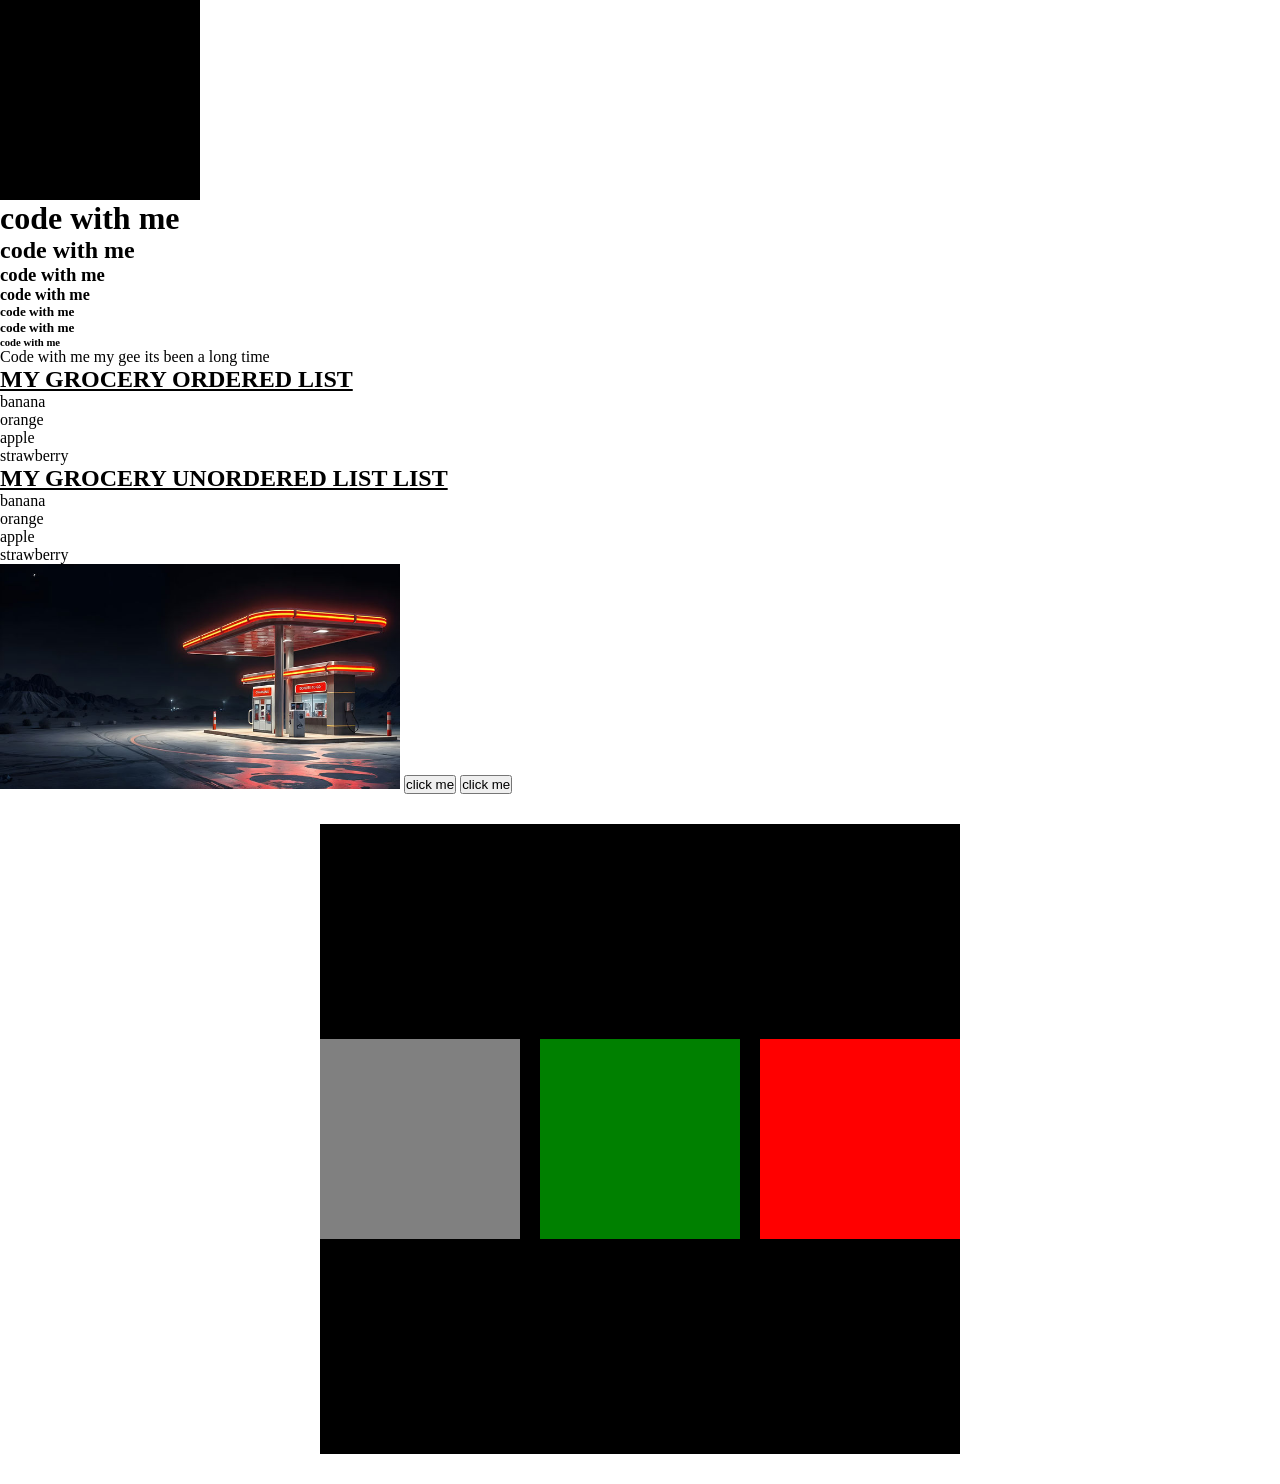
<file: index.html>
<!DOCTYPE html>
<html lang="en">

<head>
    <meta charset="UTF-8">
    <meta name="viewport" content="width=device-width, initial-scale=1.0">
    <link rel="stylesheet" href="css/style.css">
    <title>page</title>
</head>

<body>
    <header class="box spbox"></header>
    <h1>code with me</h1>
    <h2>code with me</h2>
    <h3>code with me</h3>
    <h4>code with me</h4>
    <h5>code with me</h5>
    <h5>code with me</h5>
    <h6>code with me</h6>

    <p>Code with me my gee its been a long time</p>


    <h2><U>MY GROCERY ORDERED LIST</U></h2>
    <ol>
        <li>banana</li>
        <li>orange</li>
        <li>apple</li>
        <li>strawberry</li>
    </ol>
    <h2><U><B>MY GROCERY UNORDERED LIST LIST</B></U></h2>
    <ul>
        <li>banana</li>
        <li>orange</li>
        <li>apple</li>
        <li>strawberry</li>
    </ul>
    <img style="width: 400px;height: auto;" src="img/Dark Y2K Wallpaper of a futuristic charging….jpg" alt="">
    <button>click me</button>

    <a href="AboutUs.html"><button>click me</button></a>
    <a href=""></a>

    <div class="bg-img">
        <!-- <img class="img" src="img/atomic bomb.jpg" alt=""><h1>hello</h1> -->
        <div class="x"></div>
        <div class="x x2"></div>
        <div class="x" id="x2"></div>
    </div>



</body>

</html>
</file>
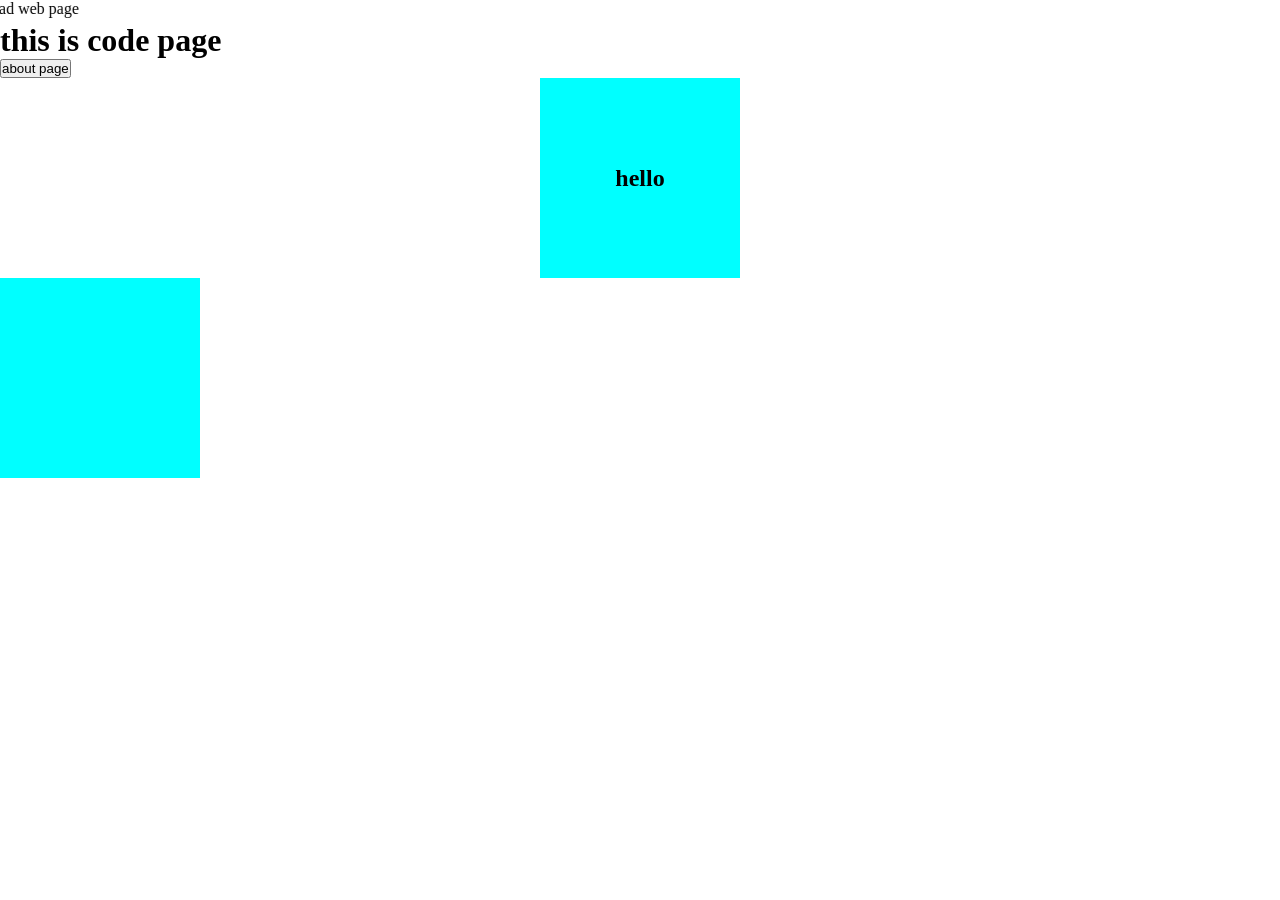
<file: AboutUs.html>
<!DOCTYPE html>
<html lang="en">

<head>
    <meta charset="UTF-8">
    <meta name="viewport" content="width=device-width, initial-scale=1.0">
    <link rel="stylesheet" href="./css/style.css">
    <title>about</title>
</head>

<body>
    <marquee behavior="" direction="right">Welcome to Fuad web page</marquee>
    <h1>this is code page</h1>
    <a href="index.html">
        <p><button>about page</button></p>
    </a>


    <!-- <div class="box"></div>
    <div class="box spbox"></div>
    <div class="box spbox"></div>
    <div class="box spbox" id="newbox"></div> -->



    <header class="radius">
        <p>hello</p>
    </header>
    <header class="radius2"></header>





</body>

</html>
</file>
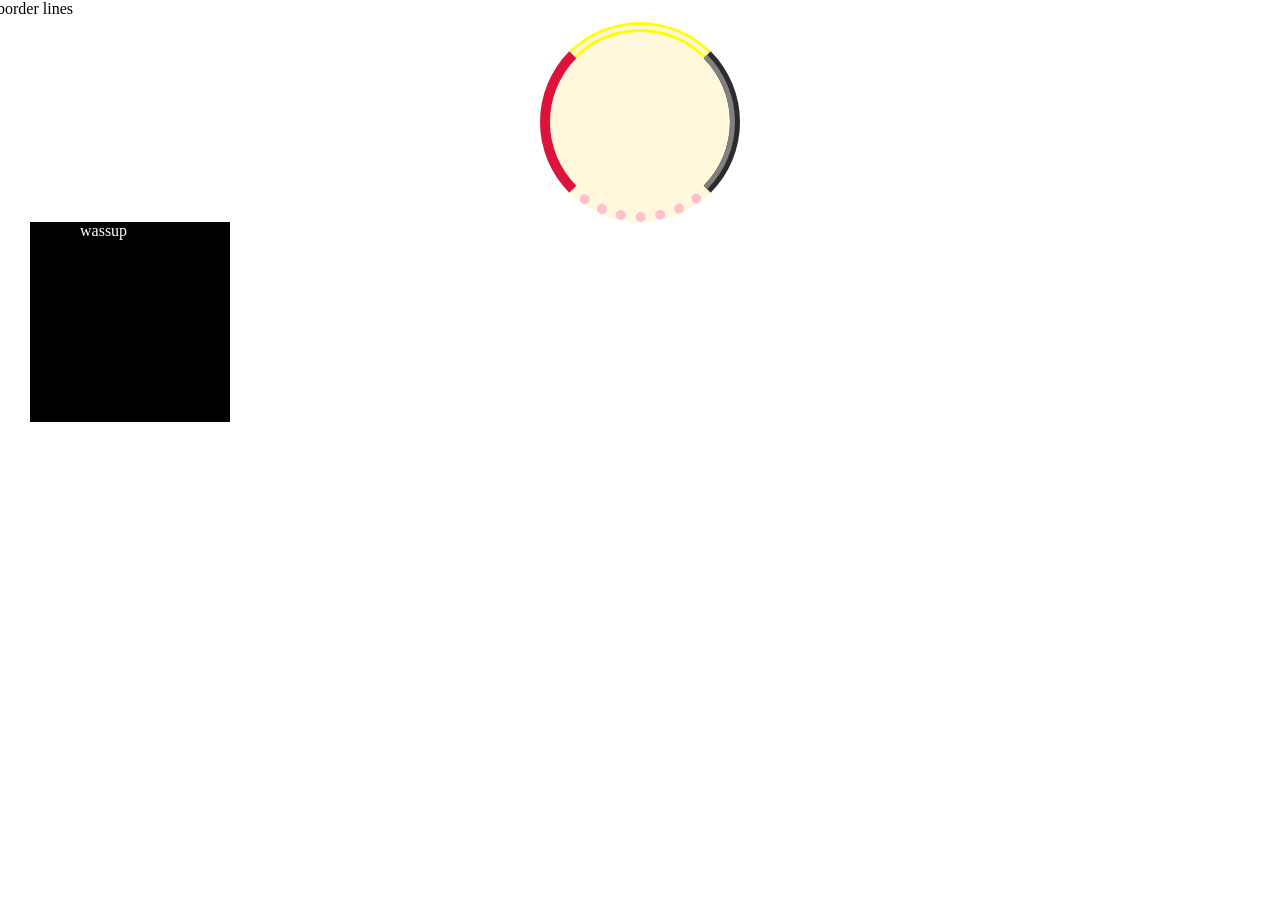
<file: eco.html>
<!DOCTYPE html>
<html lang="en">

<head>
    <meta charset="UTF-8">
    <meta name="viewport" content="width=device-width, initial-scale=1.0">
    <link rel="stylesheet" href="css/style.css">
    <title>Document</title>
</head>

<body>
    <marquee behavior="" direction="right">Fuads border lines</marquee>
    <div class="sector"></div>
    <div class="sector" id="setup"><p>wassup</p></div>


</body>

</html>
</file>
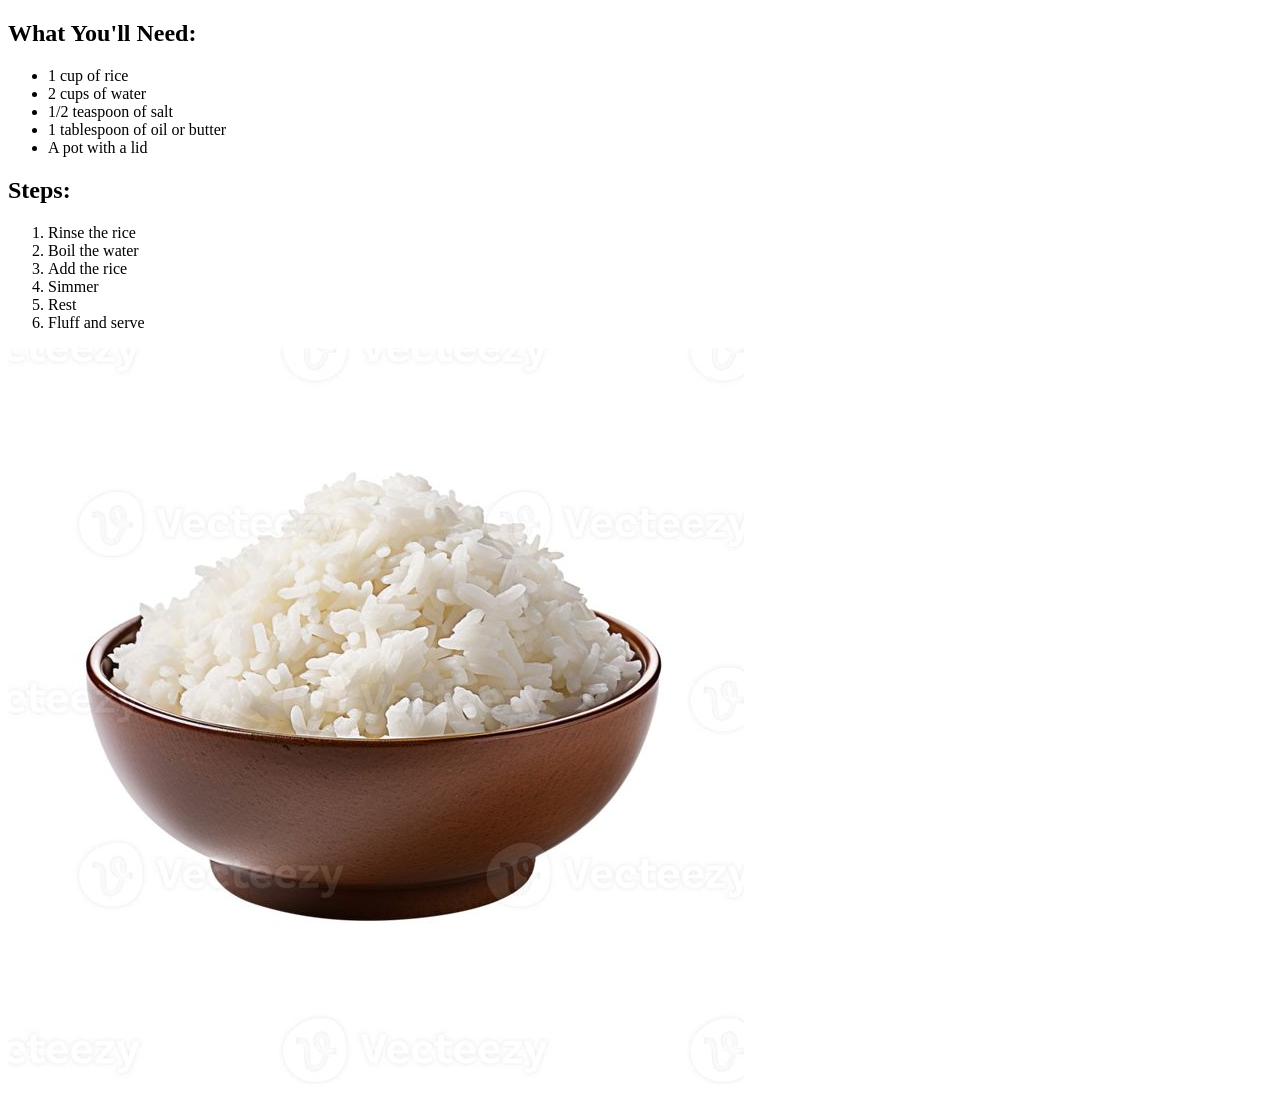
<file: fuad.html>
<!DOCTYPE html>
<html lang="en">

<head>
    <meta charset="UTF-8">
    <meta name="viewport" content="width=device-width, initial-scale=1.0">
    <title>How To Cook Rice</title>
</head>

<body>
    <h2><b>What You'll Need:</b></h2>
    <ul>
        <li>1 cup of rice</li>
        <li>2 cups of water</li>
        <li>1/2 teaspoon of salt</li>
        <li>1 tablespoon of oil or butter</li>
        <li>A pot with a lid</li>
    </ul>
    <h2><b>Steps:</b></h2>
    <ol>
        <li>Rinse the rice</li>
        <li>Boil the water</li>
        <li>Add the rice</li>
        <li>Simmer</li>
        <li>Rest</li>
        <li>Fluff and serve</li>
    </ol>
    <img src="img/Bowl of Cooked Rice isolated on transparent….jpg" alt="">
    
</body>

</html>
</file>
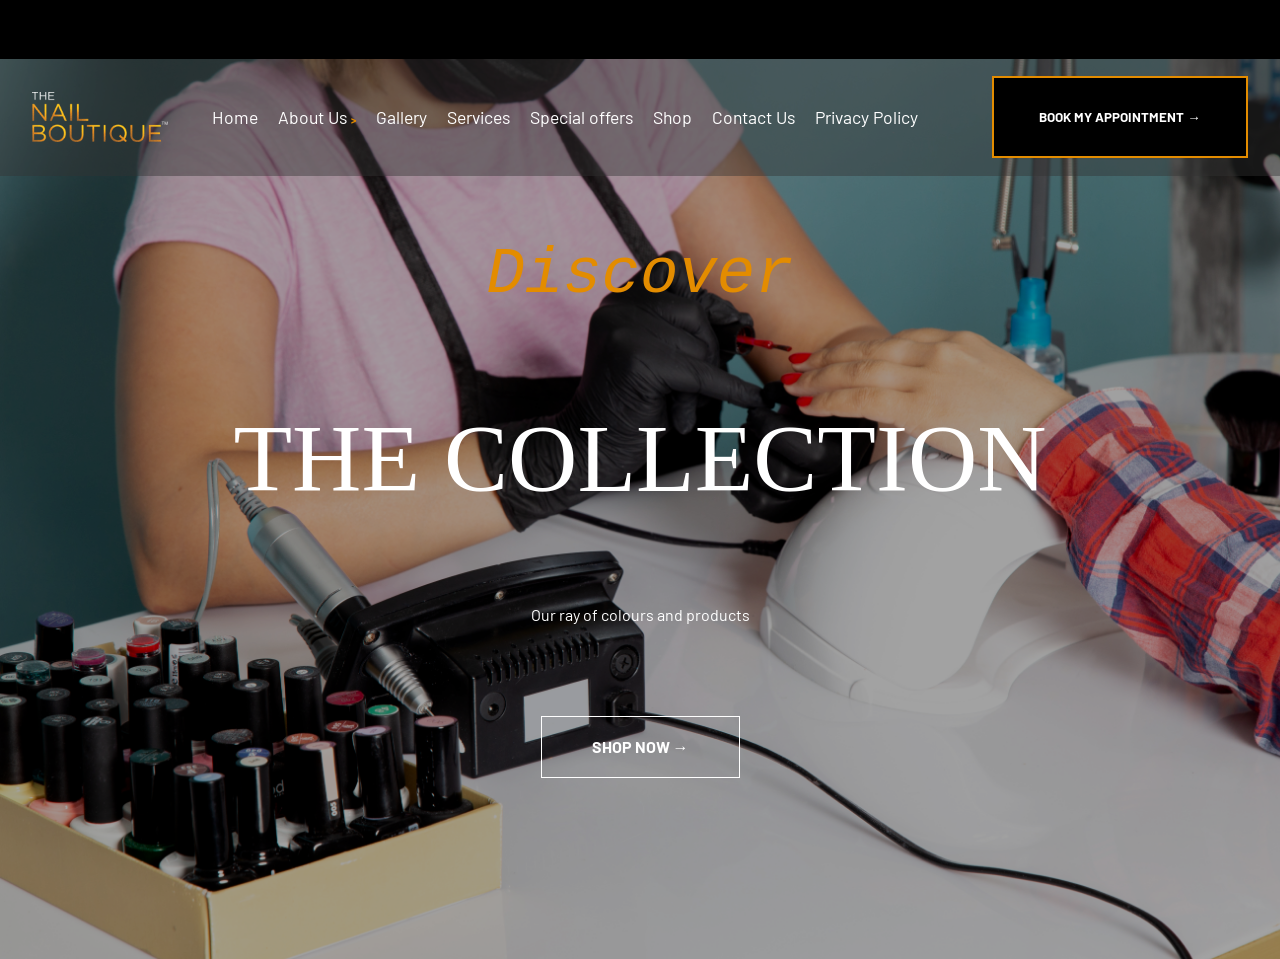
<file: nail.html>
<!DOCTYPE html>
<html lang="en">

<head>
    <meta charset="UTF-8">
    <meta name="viewport" content="width=device-width, initial-scale=1.0">
    <link rel="preconnect" href="https://fonts.googleapis.com">
    <link rel="preconnect" href="https://fonts.gstatic.com" crossorigin>
    <link
        href="https://fonts.googleapis.com/css2?family=Barlow:ital,wght@0,100;0,200;0,300;0,400;0,500;0,600;0,700;0,800;0,900;1,100;1,200;1,300;1,400;1,500;1,600;1,700;1,800;1,900&display=swap"
        rel="stylesheet">
    <link rel="stylesheet" href="css/style3.css">
    <title>Document</title>
</head>

<body>
    <div class="box">
        <div class="box1"></div>
        <div class="box1"></div>
    </div>
    <div class="navbar">
        <div class="innav">
            <img src="img/nail botique.png" alt="">
            <ul>
                <li>Home</li>
                <li>About Us <span class="sp">&gt;</span></li>
                <li>Gallery</li>
                <li>Services</li>
                <li>Special offers</li>
                <li>Shop</li>
                <li>Contact Us</li>
                <li>Privacy Policy</li>
            </ul>
        </div>
        <button>BOOK MY APPOINTMENT &rarr; </button>
    </div>
    <!-- <div class="black">
        <button>Book Now &rarr;</button> -->

    </div>
    <div class="bigimg">

        <div class="dim">
            <div class="txt">
                <p class="p1">Discover</p>
                <p class="p2">THE COLLECTION</p>
                <p class="p3">Our ray of colours and products</p>
                <button>SHOP NOW &rarr;</button>
            </div>

        </div>

    </div>

</body>

</html>
</file>
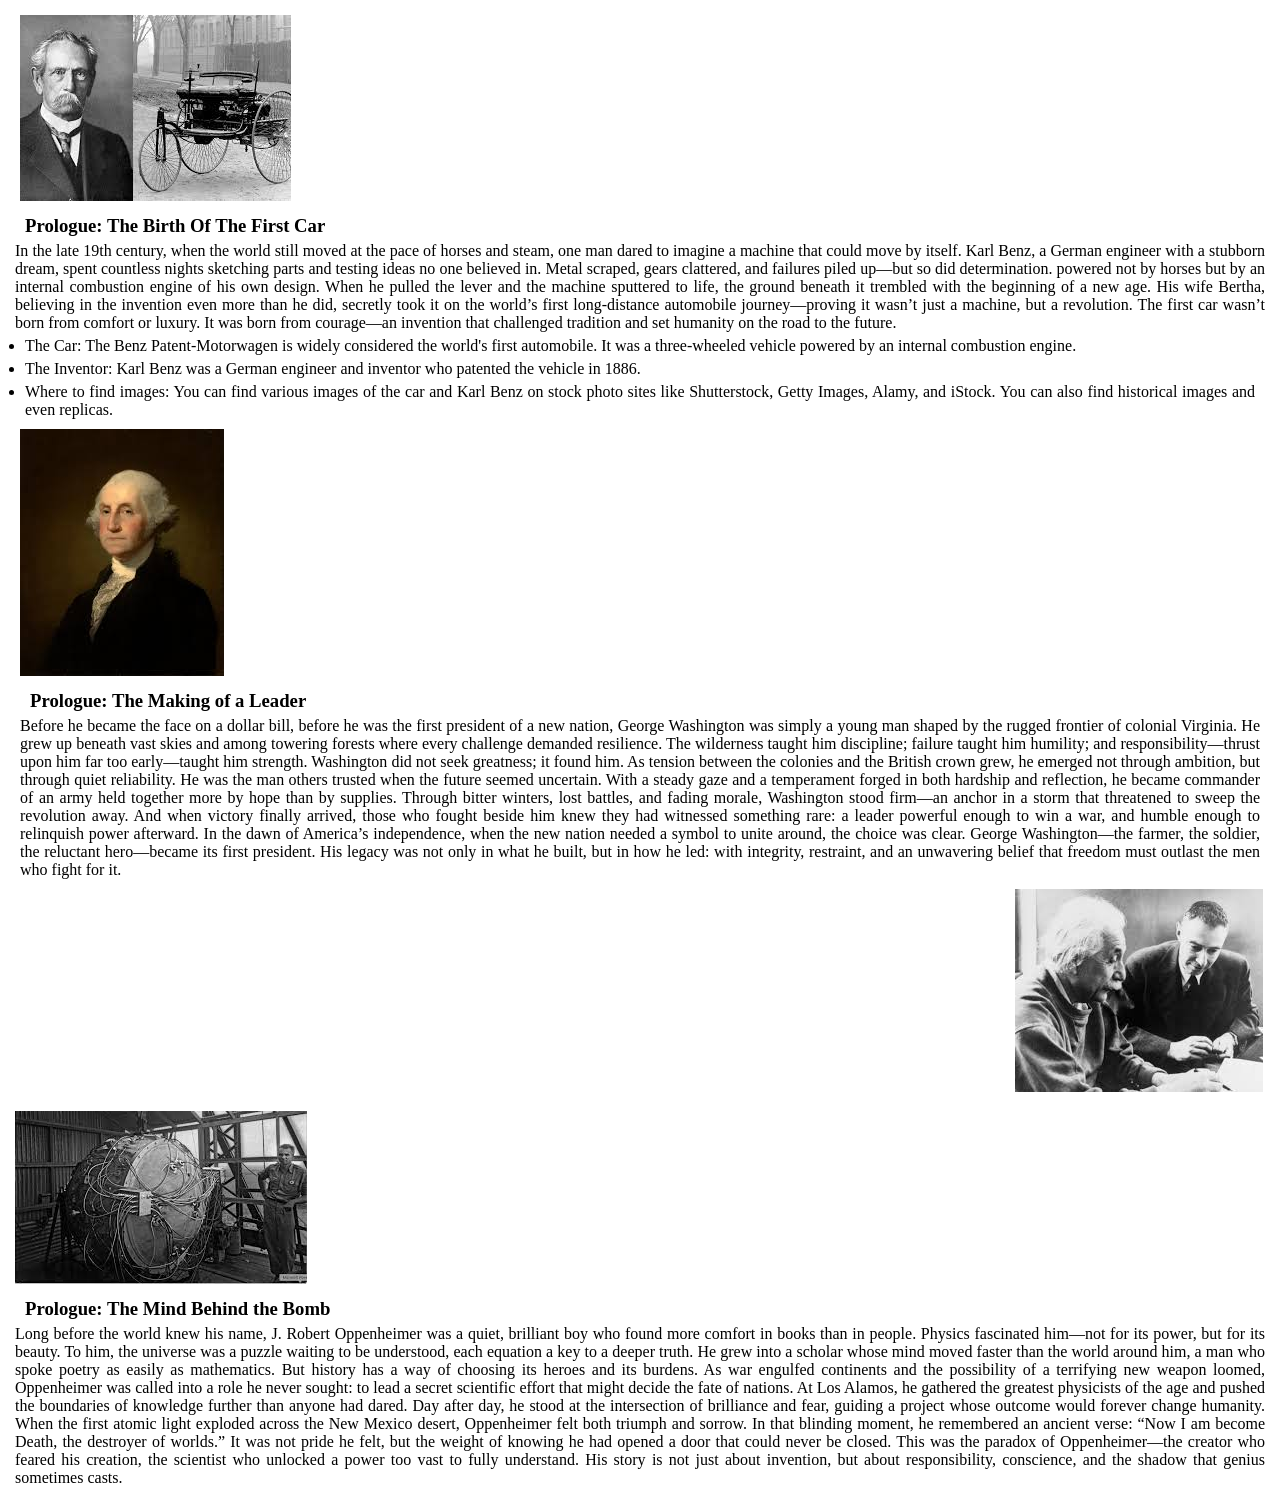
<file: star.html>
<!DOCTYPE html>
<html lang="en">

<head>
    <meta charset="UTF-8">
    <meta name="viewport" content="width=device-width, initial-scale=1.0">
    <link rel="stylesheet" href="css/style2.css">
    <title>Presentation</title>
</head>

<body>
    <div class="benz"><img src="img/Karl Benz and his car.jpg" alt=""></div>
    <h3>
        <p><b>Prologue: The Birth Of The First Car</b></p>
    </h3>
    <div class="time">
        In the late 19th century, when the world still moved at the pace of horses and steam, one man dared to imagine a
        machine that could move by itself. Karl Benz, a German engineer with a stubborn dream, spent countless nights
        sketching parts and testing ideas no one believed in. Metal scraped, gears clattered, and failures piled up—but
        so
        did determination.
        powered not by horses but by an internal combustion engine of his own design. When he pulled the lever and the
        machine sputtered to life, the ground beneath it trembled with the beginning of a new age. His wife Bertha,
        believing in the invention even more than he did, secretly took it on the world’s first long-distance automobile
        journey—proving it wasn’t just a machine, but a revolution.
        The first car wasn’t born from comfort or luxury.
        It was born from courage—an invention that challenged tradition and set humanity on the road to the future.
        <ul>
            <li>The Car: The Benz Patent-Motorwagen is widely considered the world's first automobile. It was a
                three-wheeled vehicle powered by an internal combustion engine.
            </li>
            <li>The Inventor: Karl Benz was a German engineer and inventor who patented the vehicle in 1886.
            </li>
            <li>Where to find images: You can find various images of the car and Karl Benz on stock photo sites like
                Shutterstock, Getty Images, Alamy, and iStock. You can also find historical images and even replicas.
            </li>
        </ul>
        <div></div><img src="img/George Washington.jpg" alt="">
        <h3>
            <p><b>Prologue: The Making of a Leader</b></p>
        </h3>
        <div class="george">
            Before he became the face on a dollar bill, before he was the first president of a new nation, George
            Washington was simply a young man shaped by the rugged frontier of colonial Virginia. He grew up beneath
            vast skies and among towering forests where every challenge demanded resilience. The wilderness taught him
            discipline; failure taught him humility; and responsibility—thrust upon him far too early—taught him
            strength.
            Washington did not seek greatness; it found him.
            As tension between the colonies and the British crown grew, he emerged not through ambition, but through
            quiet reliability. He was the man others trusted when the future seemed uncertain. With a steady gaze and a
            temperament forged in both hardship and reflection, he became commander of an army held together more by
            hope than by supplies.
            Through bitter winters, lost battles, and fading morale, Washington stood firm—an anchor in a storm that
            threatened to sweep the revolution away. And when victory finally arrived, those who fought beside him knew
            they had witnessed something rare: a leader powerful enough to win a war, and humble enough to relinquish
            power afterward.
            In the dawn of America’s independence, when the new nation needed a symbol to unite around, the choice was
            clear. George Washington—the farmer, the soldier, the reluctant hero—became its first president. His legacy
            was not only in what he built, but in how he led: with integrity, restraint, and an unwavering belief that
            freedom must outlast the men who fight for it.
        </div>
    </div>
    <div class="bob"><img src="img/oppenheimer.jpg" alt=""></div><img src="img/atomic bomb.jpg" alt="">
    <h3>
        <p><b>Prologue: The Mind Behind the Bomb</b></p>
    </h3>
    <div class="rob">Long before the world knew his name, J. Robert Oppenheimer was a quiet, brilliant boy who found
        more comfort in
        books than in people. Physics fascinated him—not for its power, but for its beauty. To him, the universe was a
        puzzle waiting to be understood, each equation a key to a deeper truth. He grew into a scholar whose mind moved
        faster than the world around him, a man who spoke poetry as easily as mathematics.
        But history has a way of choosing its heroes and its burdens.
        As war engulfed continents and the possibility of a terrifying new weapon loomed, Oppenheimer was called into a
        role
        he never sought: to lead a secret scientific effort that might decide the fate of nations. At Los Alamos, he
        gathered the greatest physicists of the age and pushed the boundaries of knowledge further than anyone had
        dared.
        Day after day, he stood at the intersection of brilliance and fear, guiding a project whose outcome would
        forever
        change humanity.
        When the first atomic light exploded across the New Mexico desert, Oppenheimer felt both triumph and sorrow. In
        that
        blinding moment, he remembered an ancient verse: “Now I am become Death, the destroyer of worlds.” It was not
        pride
        he felt, but the weight of knowing he had opened a door that could never be closed.
        This was the paradox of Oppenheimer—the creator who feared his creation, the scientist who unlocked a power too
        vast
        to fully understand. His story is not just about invention, but about responsibility, conscience, and the shadow
        that genius sometimes casts.
    </div>
</body>

</html>
</file>
<file: css/style.css>
* {
    margin: 0;
    padding: 0;
    box-sizing: border-box;
}



/* h1 {
    background-color: aqua;
    font-size: 40px;
    font-weight: 700;
    text-align: center;
} */

header {
    width: 200px;
    height: 200px;
    /* background-color: aqua; */
}

.box {
    width: 200px;
    height: 200px;
    background-color: blue;
}

.spbox {
    background-color: black;
}


#newbox {
    background-color: brown;
}

.radius {
    /* height: 200px;
    width: 200px;
    background-color: bisque;
    margin: auto;
    border-radius: 0% 70% 0% 70%;
    border-top-left-radius: 40px;
    border-bottom-right-radius: 40px;
    border: 10px;
    border-style: double;
    border-color: green;
    border-top-style: double;
    border-top-color: yellow; 
    border-right-style: double;
    border-right-color: red;
    border-bottom-style: double;
    border-bottom-color: rgb(0, 255, 123);
    border-left-style: double;
    border-left-color: rgb(255, 0, 179);
    box-shadow: 0 0 70px 1px rgba(0, 0, 0, 0.557);
    border-top: 7px double blue;
    border-right: 7px dashed green;
    border-bottom: 7px groove yellow;
    border-left: 7px solid red; */

    height: 200px;
    width: 200px;
    background-color: aqua;

    /* margin-left: 100px;
    margin-bottom: 100px;
    margin-top: 100px; */

    /* margin: 20px 70px 40px 400px; */

    margin: auto;
    /* padding-top:100px ;
    padding-left: 100px; */

    /* padding: 20px 40px; */

    text-align: center;
    justify-items: center;
    align-content: center;
}

.radius p {
    font-size: x-large;
    font-weight: 600;

}

.radius2 {
    height: 200px;
    width: 200px;
    background-color: aqua;
}

.sector {
    height: 200px;
    width: 200px;
    margin: auto;
    background-color: cornsilk;

    border-top: 10px double yellow;
    border-bottom: 10px dotted pink;
    border-left: 10px solid crimson;
    border-right: 10px ridge grey;

    border-radius: 100px;




}

#setup {
    height: 200px;
    width: 200px;
    background-color: black;
    border: 0cap;
    border-radius: 0%;
    margin-left: 30px;
    padding-left: 50px;
    color: white;

}

.img {
    width: 400px;
    height: auto;
    margin-top: 140px;
    margin-left: 150px;
    box-shadow: 0 0 30px 10px;
}

.bg-img {
    /* background-image: url(../img/Dark\ Y2K\ Wallpaper\ of\ a\ futuristic\ charging….jpg);
    background-repeat: no-repeat;
    background-size: cover;
    background-position-x: 30%;
    background-position-y: 40%;
    width: 100%;
    height: 600px;
    background-color: black;

    justify-items: center;
    align-content: center; */


    width: 50%;
    height: 70vh;
    margin: 30px auto;
    background-color: black;
    display: flex;
    flex-direction: row;
    /* gap: 20px; */
    justify-content: space-between;
    align-items: center;

}

/* .bg-img h1{
    color: aliceblue;
    text-shadow: 0 0 20px aqua;
} */

.x {
    width: 200px;
    height: 200px;
    background-color: grey;

}

.x2 {
    background-color: green;
}

#x2 {
    background-color: red;
}
</file>
<file: css/style3.css>
* {
    margin: 0;
    padding: 0;
    box-sizing: border-box;

    font-weight: 400;
    font-style: normal;

    font-family: "Barlow", sans-serif;
    font-style: normal;

}

.box {
    width: 100%;
    height: 6.5vh;
    background-color: #e38c00;
    display: flex;


}

.box .box1 {
    width: 50%;
    height: 100%;
    background-color: #000000;

}

.navbar {
    width: 100%;
    height: 13vh;
    background-color: #3333336f;
    display: flex;
    justify-content: space-around;
    align-items: center;
    position: sticky;
    top: 0;
}



.navbar .innav {
    width: 70%;
    height: 90%;
    display: flex;
    justify-content: space-between;
    align-items: center;
}

.navbar .innav ul {
    display: flex;
    justify-content: space-around;
    width: 81%;
    align-items: center;
    list-style: none;
    color: white;
    font-size: 1.1rem;
}

.navbar .innav ul li {
    transition: ease-in-out 0.3s;
}

.navbar .innav ul li:hover {
    color: #e38c00;
    transition: ease-in-out 0.3s;
    cursor: pointer;
}

.navbar button {
    width: 20%;
    height: 70%;
    border: 2px solid #e38c00;
    background-color: black;
    color: white;
    font-weight: 700;



}

.navbar button:before{
    width: 100%;
    height: 100%;
    background-color: aqua;
}

.navbar .innav ul .sp {
    font-weight: 700;
    font-size: 0.7rem;
    color: #e38c00;
}

/* .black {
    height: 120vh;
    width: 100%;
    background-color: #000000;
    display: flex;
    justify-content: space-around;
    align-items: center;
    top: 20px;
}

.black button {
    width: 15%;
    height: 10%;
    background-color: #000000;
    color: white;
    border: 1px solid white;
    font-size: 15px;

} */

.bigimg {
    margin-top: -13vh;
    width: 100vw;
    height: 900px;
    background-image: url(../img/front-view-young-female-manicure-pink-t-shirt-with-black-gloves-black-mask-doing-manicure-blue.jpg);
    background-size: cover;
}

.dim {
    width: 100%;
    height: 100%;
    background-color: rgba(0, 0, 0, 0.363);
    display: flex;
    justify-content: center;
    align-items: center;

}

.txt {
    width: 70%;
    height: 70%;
    display: flex;
    flex-direction: column;
    justify-content: space-around;
    align-items: center;
}

.txt .p1 {
    font-size: 4rem;
    color: #e38c00;
    font-family: monospace;
    font-style: italic
}

.txt .p2 {
    font-size: 6rem;
    color: #ffffff;
    font-family: 'Times New Roman', Times, serif;
}

.txt .p3 {
    font-size: 1rem;
    color: #ffffff;

}

.txt button {
    padding: 20px 50px;
    font-size: 1rem;
    font-weight: 100;
    background-color: transparent;
    border: 1px solid white;
    cursor: pointer;
    color: rgb(255, 255, 255);
    font-weight: 700;
}
</file>
<file: css/style2.css>
*{
    margin: 5px;
    padding: 0;
    box-sizing: border-box;
}
.benz {
    height: 1%;
    width: 5%;
    
}
.bob{
    margin-left: 1000px;
}
.rob{
    text-align: justify;
}
.time{
    text-align: justify;
}
.george{
    text-align: justify;
}
</file>
